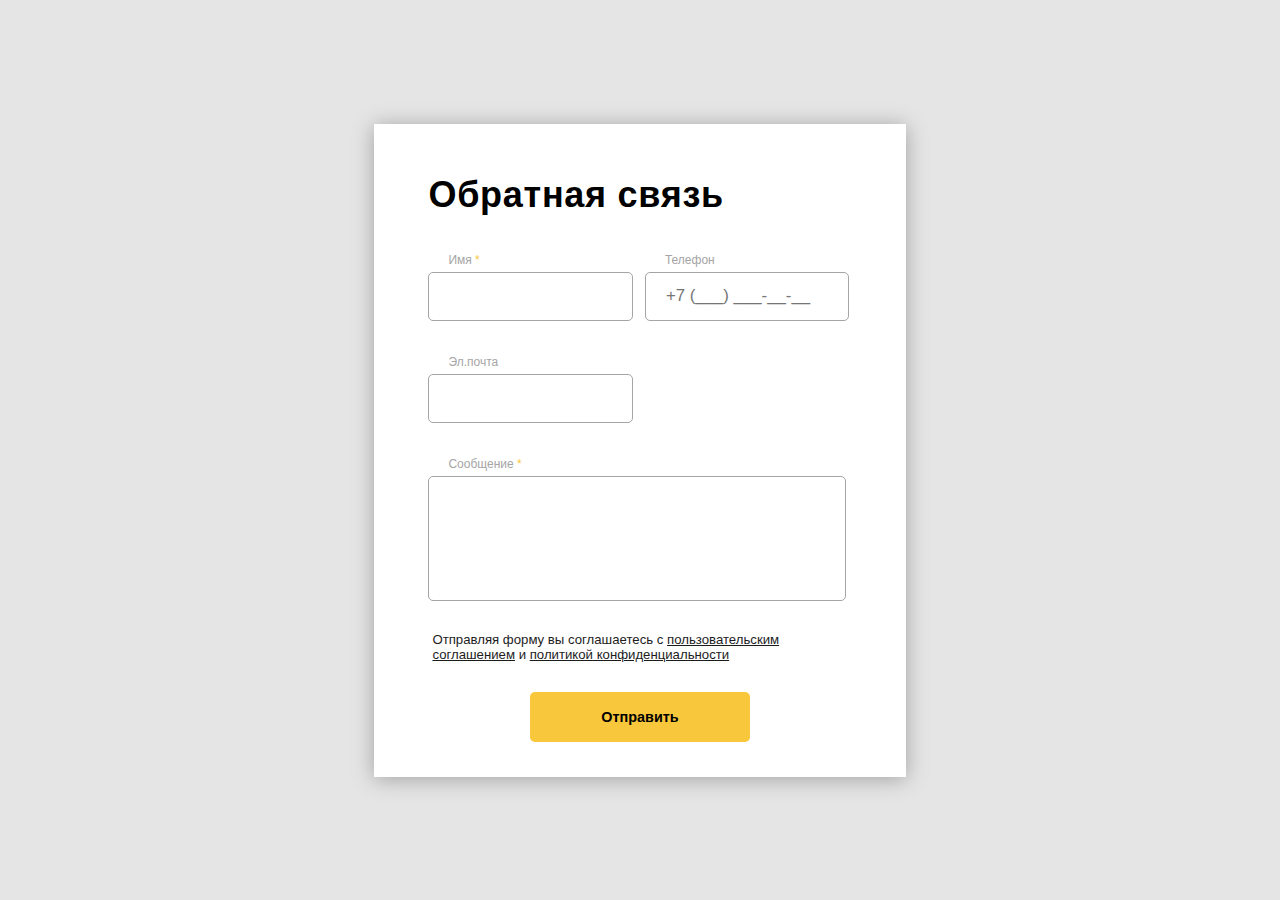
<file: index.html>
<!DOCTYPE html>
<html lang="en">
<head>
    <meta charset="UTF-8">
    <title>Feedback</title>
    <link type="text/css" rel="stylesheet" href="styles/variables.css">
    <link type="text/css" rel="stylesheet" href="styles/index.css">
    <link rel="shortcut icon" href="#">
</head>
<body>
<form class="main-form">
    <h1 class="header">
        Обратная связь
    </h1>
    <fieldset class="feedback-form">
        <div class="feedback-form__item little">
            <label for="name" class="label required">Имя</label>
            <input required type="text" id="name" class="field">
            <span class ="label incorrect" id="incorrect-name"></span>
        </div>
        <div class="feedback-form__item little">
            <label for="phone" class="label">Телефон</label>
            <input type="tel" id="phone" class="field" inputmode="tel" placeholder="+7 (___) ___-__-__" data-slots="_">
            <span class="label incorrect" id="incorrect-phone"></span>
        </div>
        <div class="feedback-form__item little">
            <label for="email" class="label">Эл.почта</label>
            <input type="email" id="email" class="field" inputmode="email">
            <span class="label incorrect" id="incorrect-email"></span>
        </div>
        <div class="feedback-form__item big">
            <label for="message" class="label required">Сообщение</label>
            <textarea required id="message" class="field"></textarea>
            <span class="label incorrect" id="incorrect-message"> </span>
        </div>
        <div class="feedback-form__bottom">
            <p class="privacy-policy">Отправляя форму вы соглашаетесь с
                <a href="https://cutt.ly/8RbK50j" target="_blank" class="link"> пользовательским соглашением</a> и
                <a href="https://e-kontur.ru/enquiry/1318/privacy" target="_blank" class="link"> политикой
                    конфиденциальности </a>
            </p>
            <input type="submit" id="apply-button" class="apply-button" value="Отправить">
            <img src="src/loader2.gif" class="loader" id="loader">
            <span id="result"></span>
        </div>
    </fieldset>
</form>
</body>
<script type="module" src="js/index.js"></script>
</html>
</file>
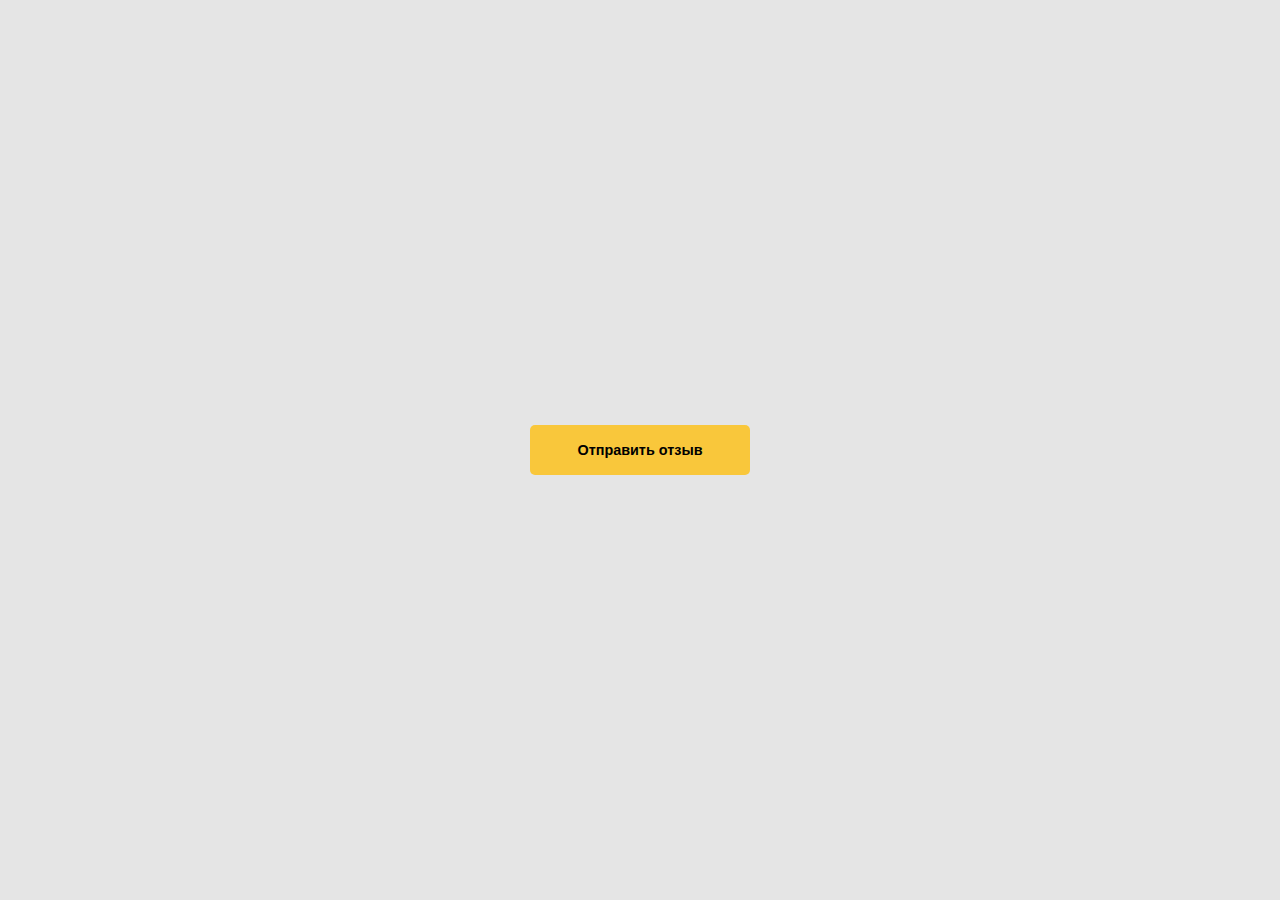
<file: index(modal).html>
<!DOCTYPE html>
<html lang="en">
<head>
    <meta charset="UTF-8">
    <title>Feedback</title>
    <link type="text/css" rel="stylesheet" href="styles/variables.css">
    <link type="text/css" rel="stylesheet" href="styles/index(modal).css">
    <link rel="shortcut icon" href="#">
</head>
<body>
<div id="modal-window" class="modal">
    <form class="main-form modal-content">
        <div class="top">
            <span class="close" id="close-button">&times;</span>
            <h1 class="header">
                Обратная связь
            </h1>
        </div>
        <fieldset class="feedback-form">
            <div class="feedback-form__item modal-item little">
                <input required type="text" id="name" class="field modal-field">
                <label for="name" class="label required floating-label">Имя</label>
                <span class="label incorrect" id="incorrect-name"></span>
            </div>
            <div class="feedback-form__item modal-item little">
                <input type="tel" id="phone" class="field modal-field" inputmode="tel" placeholder="+7 (___) ___-__-__"
                       data-slots="_">
                <label for="phone" class="label floating-label">Телефон</label>
                <span class="label incorrect" id="incorrect-phone"> </span>
            </div>
            <div class="feedback-form__item modal-item little">
                <input type="email" id="email" class="field modal-field" inputmode="email">
                <label for="email" class="label floating-label">Эл.почта</label>
                <span class="label incorrect" id="incorrect-email"> </span>
            </div>
            <div class="feedback-form__item modal-item big">
                <textarea required id="message" class="field modal-field" placeholder=" "></textarea>
                <label for="message" class="label required floating-label">Сообщение</label>
                <span class="label incorrect" id="incorrect-message"> </span>
            </div>
            <div class="feedback-form__bottom">
                <p class="privacy-policy">Отправляя форму вы соглашаетесь с
                    <a href="https://cutt.ly/8RbK50j" target="_blank" class="link"> пользовательским соглашением</a> и
                    <a href="https://e-kontur.ru/enquiry/1318/privacy" target="_blank" class="link"> политикой
                        конфиденциальности </a>
                </p>
                <input type="submit" id="apply-button" class="apply-button" value="Отправить">
                <img src="src/loader2.gif" class="loader" id="loader">
                <span id="result"></span>
            </div>
        </fieldset>
    </form>
</div>
<button id="modal-button" class="apply-button">Отправить отзыв</button>
</body>
<script type="module" src="js/index.js"></script>
</html>
</file>
<file: styles/variables.css>
:root {
    --page-background-color: #E5E5E5;
    --form-background-color: #ffffff;
    --shadow-color: #a1a1a1;
    --input-border-color: #A5A5A5;
    --header-text-color: #000000;
    --submit-button-color: #F9C73B;
    --accessory-text-color: #1C1C1C;
    --error-text-color: #F36363;
    --modal-background-color: #69696996;
    --success-text-color: #6c8e00;
    font-family: Roboto, sans-serif;
    font-style: normal;
    font-size: 12px;
}
</file>
<file: styles/index.css>
body{
    display: flex;
    justify-content: center;
    align-items: center;
    height: 100vh;
    background-color: var(--page-background-color);
    z-index: 0;
    margin: 0;
}

.main-form{
    display: flex;
    width: 34%;
    flex-direction: column;
    align-items: flex-start;
    justify-content: center;
    background-color: var(--form-background-color);
    padding: 50px 48px 15px;
    z-index: 1;
    box-shadow: 0 2px 20px 0 var(--shadow-color);
}

.feedback-form{
    display: flex;
    flex-flow: row wrap;
    align-items: center;
    border: 0;
    justify-content: flex-start;
    width: 100%;
    padding: 0;
    margin: 0;
}

.feedback-form__item{
    flex-flow: column;
    align-items: flex-start;
    width: 100%;
    margin: 2px 6px 35px 6px;
}

.header{
    align-items: flex-start;
    font-weight: 900;
    font-size: 3rem;
    /*font-size: 36px;*/
    letter-spacing: 0.02em;
    color: var(--header-text-color);
    margin: 0 0 35px 6px;
}

.field{
    border: 1px solid var(--input-border-color);
    box-sizing: border-box;
    border-radius: 5px;
    width: 100%;
    height: 76%;
    padding: 20px;
    margin: 5px 0 5px 0;
    font-size: 1.4rem;
    /*font-size: 16px;*/
    resize: none;
}

.label{
    margin: 0 0 0 20px;
    font-weight: normal;
    font-size: 1rem;
    /*font-size: 12px;*/
    color: var(--input-border-color);
}

.little{
    height: 65px;
    /*min-width: 240px;*/
    max-width: 47%;
}

.big{
    height: 165px;
    max-width: 96%;
    /*width: 96%;*/
    margin: 2px 6px 0 6px;
}

.apply-button{
    display: flex;
    justify-content: center;
    width: 220px;
    height: 50px;
    background: var(--submit-button-color);
    border-radius: 5px;
    font-weight: bold;
    font-size: 1.2rem;
    /*font-size: 14px;*/
    margin: 20px;
    border: 0;
}

.privacy-policy{
    font-weight: normal;
    font-size: 1.1rem;
    /*font-size: 13px;*/
    color: var(--accessory-text-color);
    margin: 10px;
}

.link{
    color: var(--accessory-text-color);
}

.feedback-form__bottom{
    display: flex;
    flex-direction: column;
    width: inherit;
    justify-content: center;
    align-items: center;
}

.label.incorrect{
    color: var(--error-text-color);
}

.required:after{
    content:" *";
    color: var(--submit-button-color);
}

.field.incorrect{
    border-color: var(--error-text-color);
}

.apply-button:hover,
.apply-button:focus,
.link:hover,
.link:focus,
.field:hover,
.field:focus {
    cursor: pointer;
}

.loader {
    display: none;
    width: 3rem;
    height: auto;
}

.result {
    display: none;
    margin: 1rem;
}

.success {
    color: var(--success-text-color);
    font-size: 28px;
    font-weight: bold;
    margin: 1rem;
}

.fail {
    color: var(--error-text-color);
    font-size: 28px;
    font-weight: bold;
    margin: 1rem;
}
</file>
<file: styles/index(modal).css>
body{
    display: flex;
    justify-content: center;
    align-items: center;
    height: 100vh;
    background-color: var(--page-background-color);
    z-index: 0;
    margin: 0;
}

.main-form{
    display: flex;
    width: 34%;
    flex-direction: column;
    align-items: flex-start;
    justify-content: center;
    background-color: var(--form-background-color);
    padding: 50px 48px 15px;
    z-index: 1;
    box-shadow: 0 2px 20px 0 var(--shadow-color);
}

.feedback-form{
    display: flex;
    flex-flow: row wrap;
    align-items: center;
    border: 0;
    justify-content: flex-start;
    width: 100%;
    padding: 0;
    margin: 0;
}

.feedback-form__item{
    flex-flow: column;
    align-items: flex-start;
    width: 100%;
    margin: 2px 6px 35px 6px;
}

.header{
    align-items: flex-start;
    font-weight: 900;
    font-size: 3rem;
    /*font-size: 36px;*/
    letter-spacing: 0.02em;
    color: var(--header-text-color);
    margin: 0 0 35px 6px;
}

.field{
    border: 1px solid var(--input-border-color);
    box-sizing: border-box;
    border-radius: 5px;
    width: 100%;
    height: 76%;
    padding: 20px;
    margin: 5px 0 5px 0;
    font-size: 1.4rem;
    /*font-size: 16px;*/
    resize: none;
}

.label{
    margin: 0 0 0 20px;
    font-weight: normal;
    font-size: 1rem;
    /*font-size: 12px;*/
    color: var(--input-border-color);
}

.little{
    height: 65px;
    min-width: 240px;
    max-width: 47%;
}

.big{
    height: 165px;
    width: 96%;
    margin: 2px 6px 0 6px;
}

.apply-button{
    width: 220px;
    height: 50px;
    background: var(--submit-button-color);
    border-radius: 5px;
    font-weight: bold;
    font-size: 1.2rem;
    /*font-size: 14px;*/
    margin: 20px;
    border: 0;
}

.privacy-policy{
    font-weight: normal;
    font-size: 1.1rem;
    /*font-size: 13px;*/
    color: var(--accessory-text-color);
    margin: 10px;
}

.link{
    color: var(--accessory-text-color);
}

.feedback-form__bottom{
    display: flex;
    flex-direction: column;
    width: inherit;
    justify-content: center;
    align-items: center;
}

.label.incorrect{
    color: var(--error-text-color);
}

.required:after{
    content:" *";
    color: var(--submit-button-color);
}

.field.incorrect{
    border-color: var(--error-text-color);
}

.modal {
    display: none;
    align-items: center;
    justify-content: center;
    flex-direction: row;
    height: 100vh;
    z-index: 2;
    left: 0;
    top: 0;
    width: 100%;
    overflow: auto;
    background-color: var(--modal-background-color);
}

.modal-field{
    height: 100%;
}

.modal-content {
    width: 50%;
}

.close {
    color: var(--submit-button-color);
    float: right;
    font-size: 28px;
    font-weight: bold;
}

.close:hover,
.close:focus,
.apply-button:hover,
.apply-button:focus,
.link:hover,
.link:focus,
.field:hover,
.field:focus{
    cursor: pointer;
}

.top{
    flex-direction: row;
    width: 100%;
}

.modal-item{
    display: flex;
    flex-flow: column;
}

.floating-label {
    z-index: 3;
    transform-origin: left bottom;
    transform: translate(0, 2.125rem) scale(1.5);
    transition: 0.2s ease-out;
    position: absolute;
    margin-top: 0.1rem;
}

.modal-field {
    transition: all 0.2s;
    touch-action: manipulation;
}

::-webkit-input-placeholder {
    opacity: 0;
    transition: inherit;
}

.modal-field:focus::-webkit-input-placeholder {
    opacity: 1;
}

.modal-field:focus + .floating-label {
    transform: translate(0,-1rem) scale(1);
    cursor: pointer;
}

.filled + .floating-label {
    transform: translate(0, -1rem) scale(1);
}

/*@media screen and (min-width: 750px) {}*/

.loader {
    display: none;
    width: 3rem;
    height: auto;
}

.result {
    display: none;
    margin: 1rem;
}

.success {
    color: var(--success-text-color);
    font-size: 28px;
    font-weight: bold;
    margin: 1rem;
}

.fail {
    color: var(--error-text-color);
    font-size: 28px;
    font-weight: bold;
    margin: 1rem;
}
</file>
